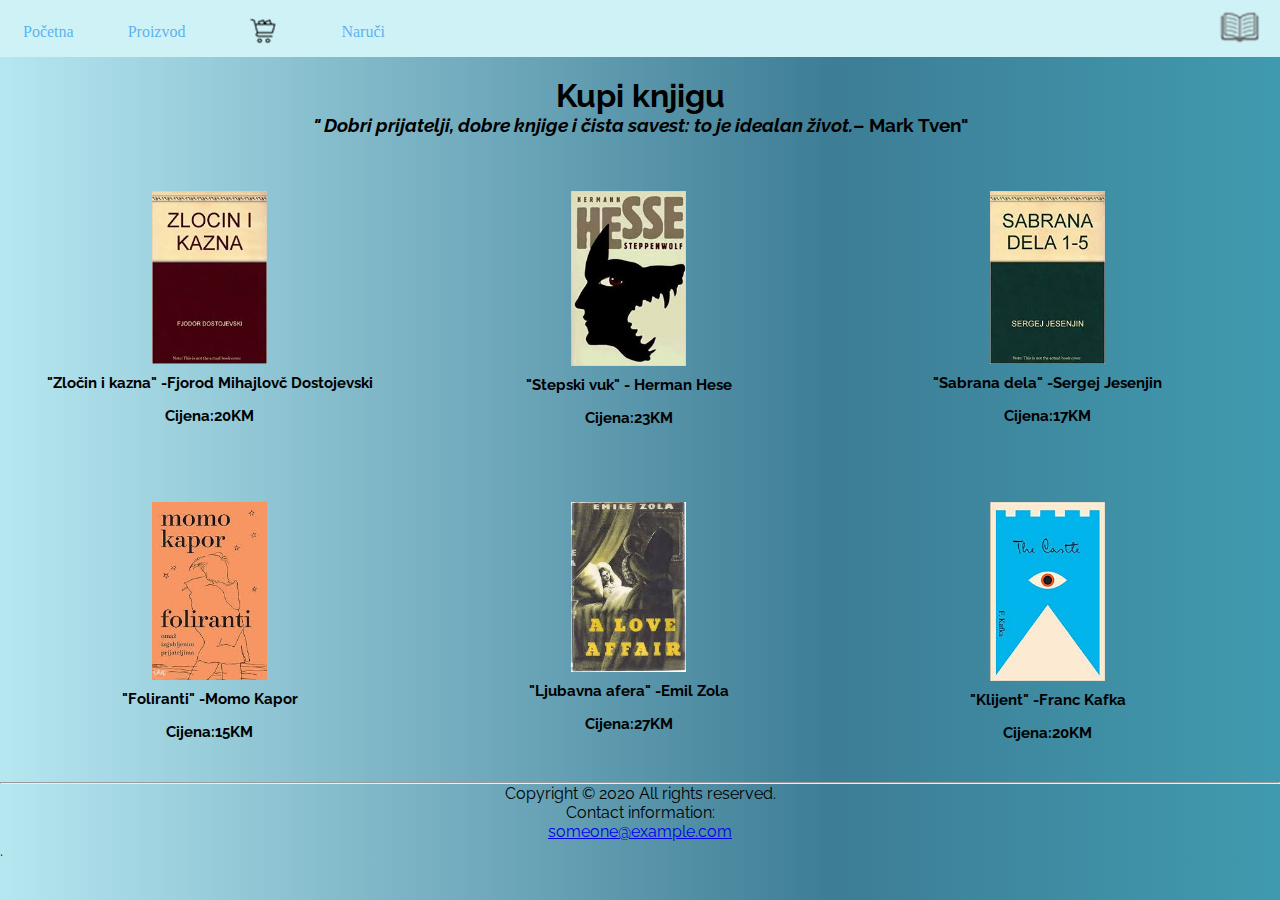
<file: online_store/index.html>
<!DOCTYPE html>
<html lang="en">
  <head>
    <meta charset="UTF-8" />
    <meta name="viewport" content="width=device-width, initial-scale=1.0" />
    <title>Kupi knjigu</title>
    <link rel="stylesheet" href="css/style.css" />
    <link
      href="https://fonts.googleapis.com/css?family=Bellota:300i,400,400i,700|Raleway:400,700,700i&display=swap&subset=cyrillic,latin-ext"
      rel="stylesheet"
    />
  </head>
  <body>
    <div id="wraper">
      <header id="header"></header>
      <!-- navbar -->
      <nav id="nav">
        <ul>
          <li><a href="index.html">Početna</a></li>
          <li></li>
          <li><a href="proizvod.html">Proizvod</a></li>
          <li>
            <a href="kosarica.html"><img src="img/sc.png"/></a>
          </li>
          <li><a href="naruci.html">Naruči</a></li>
          <img src="img/logo.png" alt="logo" />
        </ul>
      </nav>
      <!-- end of navbar -->
      
        <h1>Kupi knjigu</h1>
        <h3 style="text-align: center;">
          <i
            >" Dobri prijatelji, dobre knjige i čista savest: to je idealan
            život.</i
          >– Mark Tven"
        </h3>
        <div class="clear"></div>
        <div class="items"></div>
        <div class="item">
          <img src="img/dostojevski/img2.jpg" alt="img2" />
          <h5>"Zločin i kazna" -Fjorod Mihajlovč Dostojevski</h5>
          <h4>Cijena:20KM</h4>
        </div>
        <div class="item">
          <img src="img/hese/img2.jpg" alt="img2" />
          <h5>"Stepski vuk" - Herman Hese</h5>
          <h4>Cijena:23KM</h4>
        </div>
        <div class="item">
          <img src="img/jesenjin/img3.jpg" alt="img3" />
          <h5>"Sabrana dela" -Sergej Jesenjin</h5>
          <h4>Cijena:17KM</h4>
        </div><div class="clear"></div>
        <div class="item">
          <img src="img/kapor/img2.jpg" alt="img2" />
          <h5>"Foliranti" -Momo Kapor</h5>
          <h4>Cijena:15KM</h4>
        </div>
        <div class="item">
          <img src="img/zola/img2.jpg" alt="img2" />
          <h5>"Ljubavna afera" -Emil Zola</h5>
          <h4>Cijena:27KM</h4>
        </div>
        <div class="item">
          <img src="img/kafka/img3.jpg" alt="img3" />
          <h5>"Klijent" -Franc Kafka</h5>
          <h4>Cijena:20KM</h4>
        </div>
      </div>
    </div><div class="clear"></div>
    <hr>
    <footer id="footer">
      <p>Copyright &copy; 2020 All rights reserved.</p>
      <p>Contact information:</p>
      <a href="mailto:someone@example.com"> <p>someone@example.com</p></a>.
    </footer>
    <script src="js/javascript.js"></script>
  </body>
</html>
</file>
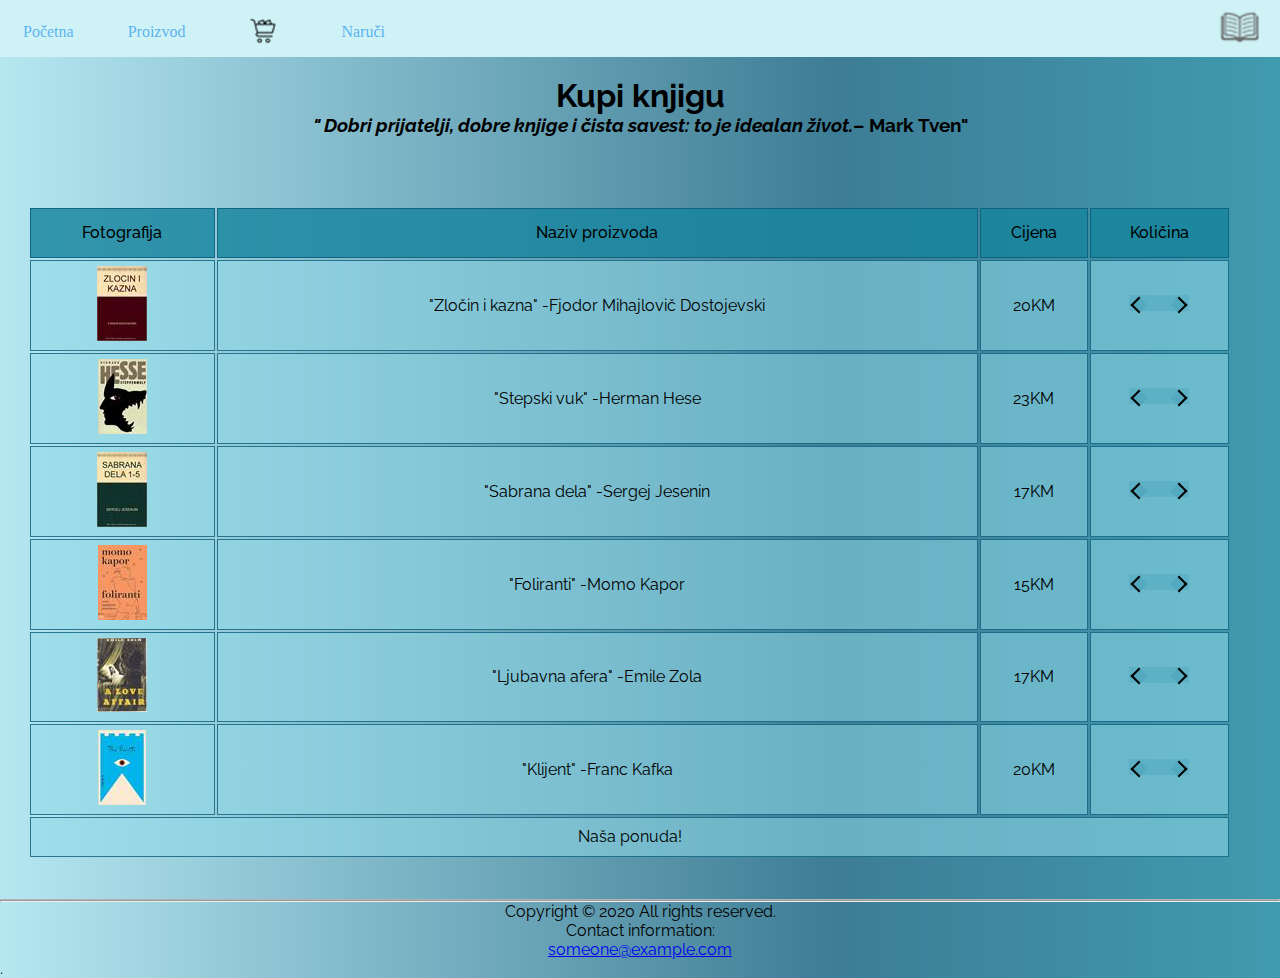
<file: online_store/kosarica.html>
<!DOCTYPE html>
<html lang="en">
  <head>
    <meta charset="UTF-8" />
    <meta name="viewport" content="width=device-width, initial-scale=1.0" />
    <title>Kupi knjigu</title>

    <link rel="stylesheet" href="css/style.css" />
    <link
      href="https://fonts.googleapis.com/css?family=Bellota:300i,400,400i,700|Raleway:400,700,700i&display=swap&subset=cyrillic,latin-ext"
      rel="stylesheet"
    />
  </head>

  <body>
    <div id="wraper">
      <header id="header">
        <h1>Kupi knjigu</h1>
        <h3 style="text-align: center;">
          <i
            >" Dobri prijatelji, dobre knjige i čista savest: to je idealan
            život.</i
          >– Mark Tven"
        </h3>
      </header>
      <!-- navbar -->
      <nav id="nav">
        <ul>
          <li><a href="index.html">Početna</a></li>
          <li></li>
          <li><a href="proizvod.html">Proizvod</a></li>
          <li>
            <a href="kosarica.html"><img src="img/sc.png"/></a>
          </li>
          <li><a href="naruci.html">Naruči</a></li>
          <img src="img/logo.png"  alt="logo" />
        </ul>
      </nav>
      <!-- end of navbar -->

        <div class="table">
            <h1></h1>
            <table>
                <thead>
                    <tr>
                        <th>Fotografija</th>
                        <th>Naziv proizvoda</th>
                        <th>Cijena</th>
                        <th>Količina</th>
                    </tr>
                </thead>
                <tbody>
                    <tr>
                        <td><img src="img/dostojevski/img2s.jpg"></td>
                        <td>"Zločin i kazna" -Fjodor Mihajlovič Dostojevski</td>
                        <td>20KM</td>
                        <td>
                        <div class="box">
                          <span class="next" onclick="nextNum()"></span>
                          <span class="prev" onclick="prevNum()"></span>
                          <div id="spinner"></div>
                        </div>
                        </td>
                    </tr>
                    <tr>
                        <td><img src="img/hese/img2s.jpg"></td>
                        <td>"Stepski vuk" -Herman Hese</td>
                        <td>23KM</td>
                        <td><div class="box">
                          <span class="next" onclick="nextNum()"></span>
                          <span class="prev" onclick="prevNum()"></span>
                          <div id="spinner"></div>
                        </div></td>
                    </tr>
                    <tr>
                        <td><img src="img/jesenjin/img3s.jpg"></td>
                        <td>"Sabrana dela" -Sergej Jesenin</td>
                        <td>17KM</td>
                        <td><div class="box">
                          <span class="next" onclick="nextNum()"></span>
                          <span class="prev" onclick="prevNum()"></span>
                          <div id="spinner"></div>
                        </div></td>
                    </tr>
                    <tr>
                        <td><img src="img/kapor/img2s.jpg"></td>
                        <td>"Foliranti" -Momo Kapor</td>
                        <td>15KM</td>
                        <td><div class="box">
                          <span class="next" onclick="nextNum()"></span>
                          <span class="prev" onclick="prevNum()"></span>
                          <div id="spinner"></div>
                        </div></td>
                    </tr>
                    <tr>
                        <td><img src="img/zola/img2s.jpg"></td>
                        <td>"Ljubavna afera" -Emile Zola</td>
                        <td>17KM</td>
                        <td><div class="box">
                          <span class="next" onclick="nextNum()"></span>
                          <span class="prev" onclick="prevNum()"></span>
                          <div id="spinner"></div>
                        </div></td>
                    </tr>
                    <tr>
                        <td><img src="img/kafka/img3s.jpg"></td>
                        <td>"Klijent" -Franc Kafka</td>
                        <td>20KM</td>
                        <td><div class="box">
                          <span class="next" onclick="nextNum()"></span>
                          <span class="prev" onclick="prevNum()"></span>
                          <div id="spinner"></div>
                        </div></td>
                    </tr>
                    <td colspan="4">Naša ponuda! </td>
                </tbody>
            </table>
            </div>
            </div>
        </div>
      </div>
    </div>
    <hr />
    <footer id="footer">
      <p>Copyright &copy; 2020 All rights reserved.</p>
      <p>Contact information:</p>
      <a href="mailto:someone@example.com">
        <p>someone@example.com</p> </a
      >.
    </footer>
    <script src="js/javascript.js"></script>
  </body>
</html>
</file>
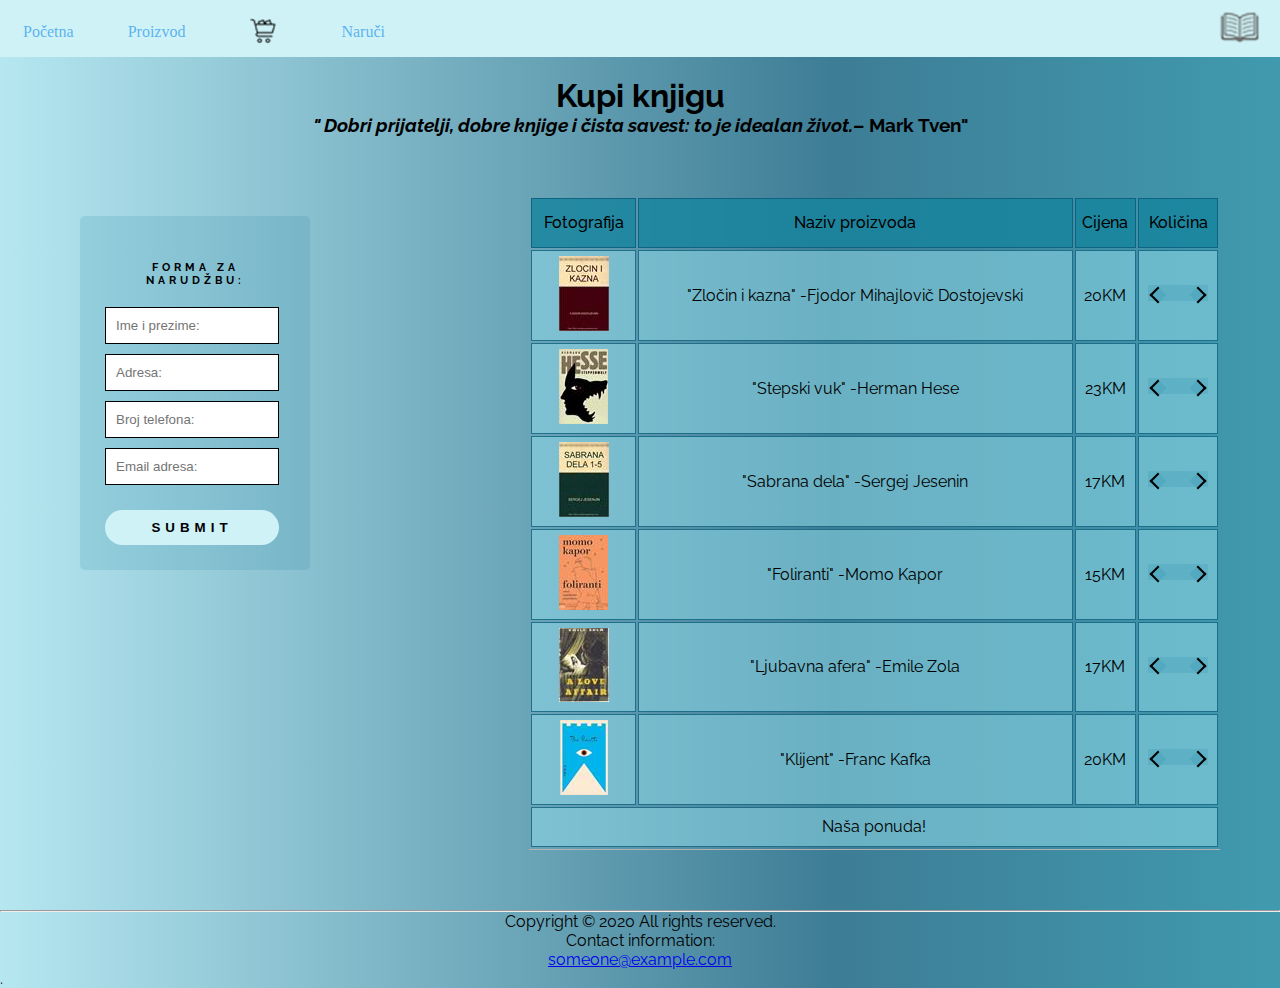
<file: online_store/naruci.html>
<!DOCTYPE html>
<html lang="en">
  <head>
    <meta charset="UTF-8" />
    <meta name="viewport" content="width=device-width, initial-scale=1.0" />
    <title>Kupi knjigu</title>
    <link rel="stylesheet" href="css/style.css" />
    <link
      href="https://fonts.googleapis.com/css?family=Bellota:300i,400,400i,700|Raleway:400,700,700i&display=swap&subset=cyrillic,latin-ext"
      rel="stylesheet"
    />
  </head>

  <body>
    <div id="wraper">
      <header id="header">
        <h1>Kupi knjigu</h1>
        <h3 style="text-align: center;">
          <i
            >" Dobri prijatelji, dobre knjige i čista savest: to je idealan
            život.</i
          >– Mark Tven"
        </h3>
      </header>
      <!-- navbar -->
      <nav id="nav">
        <ul>
          <li><a href="index.html">Početna</a></li>
          <li></li>
          <li><a href="proizvod.html">Proizvod</a></li>
          <li>
            <a href="kosarica.html"><img src="img/sc.png"/></a>
          </li>
          <li><a href="naruci.html">Naruči</a></li>
          <img src="img/logo.png" alt="logo" />
        </ul>
      </nav>
      <!-- end of navbar -->

      <!-- form -->

      <table class="table" style="width: 54%; float: right; margin:60px;">
        <thead>
          <tr>
            <th>Fotografija</th>
            <th>Naziv proizvoda</th>
            <th>Cijena</th>
            <th>Količina</th>
          </tr>
        </thead>
        <tbody>
          <tr>
            <td><img src="img/dostojevski/img2s.jpg" /></td>
            <td>"Zločin i kazna" -Fjodor Mihajlovič Dostojevski</td>
            <td>20KM</td>
            <td>
              <div class="box">
                <span class="next" onclick="nextNum()"></span>
                <span class="prev" onclick="prevNum()"></span>
                <div id="spinner"></div>
              </div>
            </td>
          </tr>
          <tr>
            <td><img src="img/hese/img2s.jpg" /></td>
            <td>"Stepski vuk" -Herman Hese</td>
            <td>23KM</td>
            <td>
                <div class="box">
                  <span class="next" onclick="nextNum()"></span>
                  <span class="prev" onclick="prevNum()"></span>
                  <div id="spinner"></div>
                </div>
              </div>
            </td>
          </tr>
          <tr>
            <td><img src="img/jesenjin/img3s.jpg" /></td>
            <td>"Sabrana dela" -Sergej Jesenin</td>
            <td>17KM</td>
            <td>
                <div class="box">
                  <span class="next" onclick="nextNum()"></span>
                  <span class="prev" onclick="prevNum()"></span>
                  <div id="spinner"></div>
                </div>
            </td>
          </tr>
          <tr>
            <td><img src="img/kapor/img2s.jpg" /></td>
            <td>"Foliranti" -Momo Kapor</td>
            <td>15KM</td>
            <td>
                <div class="box">
                  <span class="next" onclick="nextNum()"></span>
                  <span class="prev" onclick="prevNum()"></span>
                  <div id="spinner"></div>
                </div>
            </td>
          </tr>
          <tr>
            <td><img src="img/zola/img2s.jpg" /></td>
            <td>"Ljubavna afera" -Emile Zola</td>
            <td>17KM</td>
            <td>
                <div class="box">
                  <span class="next" onclick="nextNum()"></span>
                  <span class="prev" onclick="prevNum()"></span>
                  <div id="spinner"></div>
                </div>
            </td>
          </tr>
          <tr>
            <td><img src="img/kafka/img3s.jpg" /></td>
            <td>"Klijent" -Franc Kafka</td>
            <td>20KM</td>
            <td>
               <div class="box">
                <span class="next" onclick="nextNum()"></span>
                <span class="prev" onclick="prevNum()"></span>
                <div id="spinner"></div>
              </div>
            </td>
          </tr>
          <td colspan="4">Naša ponuda!</td>
        </tbody>
      </table>

      <div class="poruka">
        <h2>Forma za narudžbu:</h2>
        <div id="error"></div>
        <form id="myform" onsubmit="return validation()" method="POST">
          <div class="popuni">
            <input type="text" placeholder="Ime i prezime:" id="name" />
          </div>
          <div class="popuni">
            <input type="text" placeholder="Adresa:" id="adress" />
          </div>
          <div class="popuni">
            <input type="text" placeholder="Broj telefona:" id="nubtel" />
          </div>
          <div class="popuni">
            <input type="text" placeholder="Email adresa:" id="mail" />
          </div>
          <div class="btn">
            <input type="submit" />
          </div>
        </form>
      </div>
      <!--end of form -->
    </div>
    <div class="clear"></div>
    <hr />
    <footer id="footer">
      <p>Copyright &copy; 2020 All rights reserved.</p>
      <p>Contact information:</p>
      <a href="mailto:someone@example.com"> <p>someone@example.com</p> </a>.
    </footer>
    <script src="js/javascript.js"></script>
  </body>
</html>
</file>
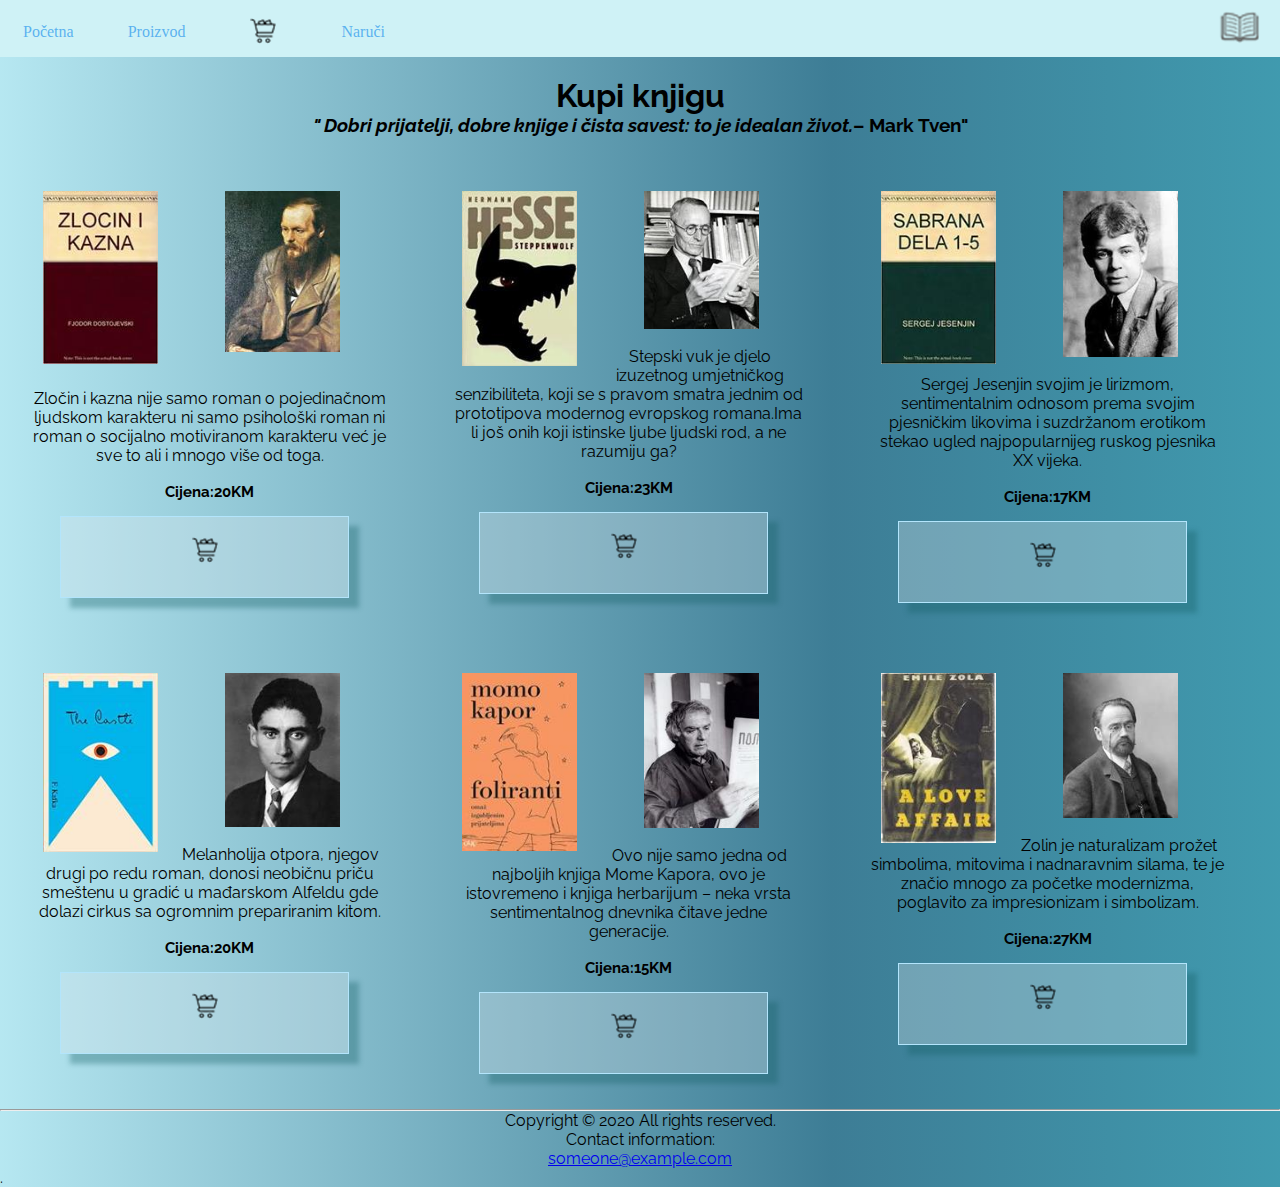
<file: online_store/proizvod.html>
<!DOCTYPE html>
<html lang="en">
  <head>
    <meta charset="UTF-8" />
    <meta name="viewport" content="width=device-width, initial-scale=1.0" />
    <title>Kupi knjigu</title>
    <link rel="stylesheet" href="css/style.css" />
    <link
      href="https://fonts.googleapis.com/css?family=Bellota:300i,400,400i,700|Raleway:400,700,700i&display=swap&subset=cyrillic,latin-ext"
      rel="stylesheet"
    />
  </head>

  <body>
    <div id="wraper">
      <header id="header"></header>
      <!-- navbar -->
      <nav id="nav">
        <ul>
          <li><a href="index.html">Početna</a></li>
          <li></li>
          <li><a href="proizvod.html">Proizvod</a></li>
          <li>
            <a href="kosarica.html"><img src="img/sc.png"/></a>
          </li>
          <li><a href="naruci.html">Naruči</a></li>
          <img src="img/logo.png" alt="logo" />
        </ul>
      </nav>
      <!-- end of navbar -->
        <h1>Kupi knjigu</h1>
        <h3 style="text-align: center;">
          <i
            >" Dobri prijatelji, dobre knjige i čista savest: to je idealan
            život.</i
          >– Mark Tven"
        </h3>
        <div class="clear"></div>
        <div class="items"></div>
        <div class="item">
          <img src="img/dostojevski/img2p.jpg" alt="img2" style="float: left;" />
        <img src="img/dostojevski/img1p.jpg" alt="img1"/><br>
          <p>
            Zločin i kazna nije samo roman o pojedinačnom ljudskom karakteru ni
            samo psihološki roman ni roman o socijalno motiviranom karakteru već
            je sve to ali i mnogo više od toga.
          </p>
          <h4>Cijena:20KM</h4>
          <button type="button"><img src="img/sc.png" /></button>
        </div>
        <div class="item">
          <img src="img/hese/img2p.jpg" alt="img2" style="float: left;" />
        <img src="img/hese/img1p.jpg" alt="img1">
          <p>
            Stepski vuk je djelo izuzetnog umjetničkog senzibiliteta, koji se s
            pravom smatra jednim od prototipova modernog evropskog romana.Ima li
            još onih koji istinske ljube ljudski rod, a ne razumiju ga?
          </p>
          <h4>Cijena:23KM</h4>
          <button type="button"><img src="img/sc.png" /></button>
        </div>
        <div class="item">
          <img src="img/jesenjin/img3p.jpg" alt="img3" style="float: left;" />
          <img src="img/jesenjin/img1p.jpg" alt="img1" />
          <p>
            Sergej Jesenjin svojim je lirizmom, sentimentalnim odnosom prema
            svojim pjesničkim likovima i suzdržanom erotikom stekao ugled
            najpopularnijeg ruskog pjesnika XX vijeka.
          </p>
          <h4>Cijena:17KM</h4>
          <button type="button"><img src="img/sc.png" /></button>
        </div><div class="clear"></div>
        <div class="item">
          <img src="img/kafka/img3p.jpg" alt="img3"  style="float: left;" />
        <img src="img/kafka/img1p.jpg" alt="img1" />
          <p>
            Melanholija otpora, njegov drugi po redu roman, donosi neobičnu
            priču smeštenu u gradić u mađarskom Alfeldu gde dolazi cirkus sa
            ogromnim prepariranim kitom.
          </p>
          <h4>Cijena:20KM</h4>
          <button type="button"><img src="img/sc.png" /></button>
        </div>
        <div class="item">
          <img src="img/kapor/img2p.jpg" alt="img2" style="float: left;" />
        <img src="img/kapor/img1p.jpg" alt="img1" />
          <p>
            Ovo nije samo jedna od najboljih knjiga Mome Kapora, ovo je
            istovremeno i knjiga herbarijum – neka vrsta sentimentalnog dnevnika
            čitave jedne generacije.
          </p>
          <h4>Cijena:15KM</h4>
          <button type="button"><img src="img/sc.png" /></button>
        </div>
        <div class="item">
          <img src="img/zola/img2p.jpg" alt="img2" style="float: left;"/>
        <img src="img/zola/img1p.jpg" alt="img1" />
          <p>
            Zolin je naturalizam prožet simbolima, mitovima i nadnaravnim
            silama, te je značio mnogo za početke modernizma, poglavito za
            impresionizam i simbolizam.
          </p>
          <h4>Cijena:27KM</h4>
          <button type="button"><img src="img/sc.png" /></button>
        </div>
      </div>
    </div>
    <div class="clear"></div>
    <hr>
    <footer id="footer">
      <p>Copyright &copy; 2020 All rights reserved.</p>
      <p>Contact information:</p>
      <a href="mailto:someone@example.com"> <p>someone@example.com</p> </a>.
    </footer>
    <script src="js/javascript.js"></script>
  </body>
</html>
</file>
<file: online_store/css/style.css>
/*font-family: "Raleway", sans-serif;
font-family: "Bellota", cursive; */

* {
  margin: 0;
  padding: 0;
  box-sizing: border-box;
}
body {
  background: linear-gradient(
    -90deg,
    rgba(22, 132, 157, 0.82) 0%,
    rgba(9, 90, 121, 0.79) 35%,
    rgba(144, 219, 234, 0.66) 100%
  );
  padding-top: 6%;
  font-family: "Raleway", sans-serif;
}
h1 {
  text-align: center;
}
h4 {
  padding: 7px;
}
#nav {
  position: fixed;
  top: 0px;
  width: 100%;
  overflow: hidden;
  height: 57px;
  font-family: "Caveat";
  background: #cff2f6;
  margin: 0 0 8px 0;
}
#nav ul {
  margin: 0;
  padding: 0;
  list-style: none;
}
#nav ul li {
  display: inline-block;
  position: relative;
}
#nav ul li a {
  padding: 10px 23px;
  height: 37px;
  line-height: 16px;
  display: inline-block;
  transition: 2s all ease;
}
#nav ul li a:link,
a:visited {
  color: #2b98edb8;
  text-decoration: none;
}
#nav ul li a:hover {
  color: #0a4c80;
  transition: 0.3s all ease;
}
#nav ul li a:active {
  background: rgba(23, 121, 160, 0.144);
  color: #9c0b0bbe;
  text-decoration: none;
}
#nav img {
  float: right;
  padding: 8px 15px;
}
.wraper {
  width: 920px;
  margin: 20 auto;
  padding: 20px;
}
.items {
  display: block;
  margin: 20px 23px;
}
.clear {
  clear: both;
}
.item {
  float: left;
  margin: 15px 20px;
  width: 379px;
  padding: 10px 8px;
}
.item h5,
h4 {
  font-size: 15px;
  text-align: center;
  margin: 0 0 10px 0;
  padding: 0 0 5px 0;
}
.item p {
  text-align: center;
  margin: 0 0 10px 0;
  padding: 8px 3px;
}
.item img {
  max-width: 40%;
  padding: 10px 15px;
  display: block;
  margin: auto;
  align-items: center;
}
.item button {
  width: 289px;
  padding: 10px 10px 24px 10px;
  margin: 10px 32px;
  border: 1px solid #b3e5fc;
  background-color: #e0e9f152;
  box-shadow: 10px 10px 5px #155f6359;
  display: block;
}
#footer p,
a {
  text-align: center;
}
.table h1 {
  font-size: 30px;
  padding-top: 30px;
  text-align: left;
}
.table {
  border-bottom: 1px solid #b3b3b3;
}
.table table {
  width: 94%;
  margin: 40px 28px;
}
.table th,
td {
  border: 1px solid rgba(9, 90, 121, 0.79);
  text-align: center;
  vertical-align: middle;
}

.table th {
  background: rgba(22, 132, 157, 0.82);
  height: 50px;
  font-weight: 500;
}
.table td {
  background: rgba(144, 219, 234, 0.55);
  height: 40px;
}
.table img {
  padding: 5px 0;
}

.box {
  background: rgba(23, 121, 160, 0.144);
  color: black;
  text-decoration: none;
  display: inline-block;
  position: relative;
  padding: 8px 8px;
  width: 60px;
}
.box .next {
  position: absolute;
  top: 59%;
  right: 4px;
  background: rgba(23, 121, 160, 0.144);
  color: black;
  text-decoration: none;
  display: inline-block;
  width: 12px;
  height: 12px;
  border-top: 2px solid black;
  border-left: 2px solid black;
  z-index: 1;
  transform: translateY(-50%) rotate(135deg);
  cursor: pointer;
}
.box .prev {
  position: absolute;
  top: 59%;
  left: 4px;
  background: rgba(23, 121, 160, 0.144);
  color: black;
  text-decoration: none;
  display: inline-block;
  width: 12px;
  height: 12px;
  border-top: 2px solid black;
  border-left: 2px solid black;
  z-index: 1;
  cursor: pointer;
  transform: translateY(-50%) rotate(315deg);
}
#spinner span {
  display: none;
  user-select: none;

  text-align: center;
}
.box #spinner:nth-child(1) {
  display: initial;
}
.poruka {
  display: block;
  margin: 80px 80px;
  max-width: 300px;
  width: 230px;
  background-color: rgba(23, 121, 160, 0.144);
  padding: 25px;
  border-radius: 5px;
}
.poruka h2 {
  text-align: center;
  margin: 20px;
  text-transform: uppercase;
  letter-spacing: 4px;
  font-size: 11px;
}
.poruka .popuni {
  margin-bottom: 10px;
}
.poruka .popuni input[type="text"],
.poruka textarea {
  width: 174px;
  border: 1px solid black;
  padding: 10px;
}
.poruka .btn input[type="submit"] {
  border: 0;
  margin-top: 15px;
  padding: 10px;
  width: 174px;
  background: #cff2f6;
  text-transform: uppercase;
  letter-spacing: 5px;
  font-weight: bold;
  border-radius: 19px;
  cursor: pointer;
}
.poruka #error {
  margin-bottom: 20px;
  padding: 0px;
  background: #f31515;
  text-align: center;
  font-size: 13px;
  transition: all 0.5s ease;
}
</file>
